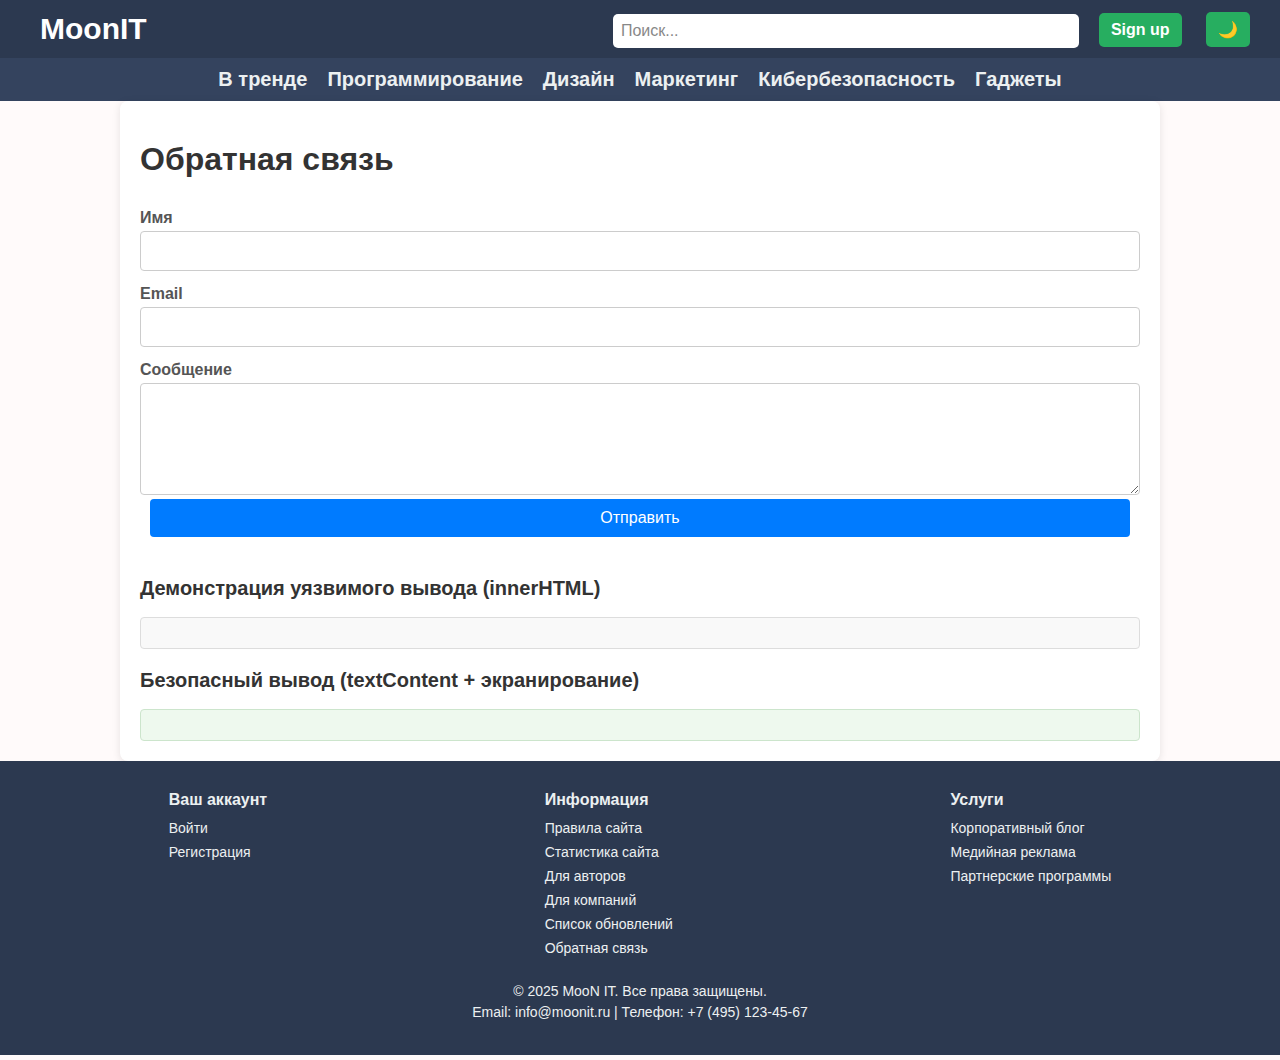
<file: pages/Feedback.html>
<!DOCTYPE html>
<html lang="ru">
<head>
  <meta charset="UTF-8" />
  <meta name="viewport" content="width=device-width, initial-scale=1" />
  <title>MooN IT - Сообщество для Айтишников</title>
  <link rel="stylesheet" href="../css/forum.css"/>
  <link id="theme-style" rel="stylesheet" href="../css/White_theme.css">
  <script src="../js/TC.js" defer></script>
<!--   <meta http-equiv="Content-Security-Policy" content="default-src 'self'; script-src 'self'; style-src 'self';"> -->
</head>
<body>

<header>
  <div id="logo">
    <a href="../Main.html">MoonIT</a>
  </div>
  <div id="header-right">
    <div id="search">
      <input type="text" placeholder="Поиск...">
    </div>
    <div class="auth-buttons">
      <button id="register-btn" class="icon-button">Sign up</button>
      <button onclick="toggleTheme()">🌙</button>
    </div>
  </div>
</header>

  <nav>
    <ul>
      <li><a href="../Main.html">В тренде</a></li>
      <li><a href="../Prog_page.html">Программирование</a></li>
      <li><a href="../Design_page.html">Дизайн</a>
      <li><a href="404.html">Маркетинг</a></li>
      <li><a href="404.html">Кибербезопасность</a></li>
      <li><a href="404.html">Гаджеты</a></li>
    </ul>
  </nav>


  <div class="container">
    <main>
      <h1>Обратная связь</h1>
      <form id="feedbackForm" novalidate>
        <label for="name">Имя</label>
        <input type="text" id="name" name="name" />
        <div id="nameError" class="error"></div>

        <label for="email">Email</label>
        <input type="email" id="email" name="email" />
        <div id="emailError" class="error"></div>

        <label for="message">Сообщение</label>
        <textarea id="message" name="message" rows="5"></textarea>
        <div id="messageError" class="error"></div>

        <button type="submit">Отправить</button>
        <div id="formSuccess" class="success"></div>
      </form>

      <!-- Место для демонстрации уязвимого вывода -->
      <h2>Демонстрация уязвимого вывода (innerHTML)</h2>
      <div id="submissionDemo"></div>

      <!-- Место для безопасного вывода через textContent -->
      <h2>Безопасный вывод (textContent + экранирование)</h2>
      <div id="secureDemo"></div>
    </main>
      <script src="../js/FS.js"></script>
  </div>

<footer>
    <div class="footer-top">
      <div class="footer-column">
        <h3>Ваш аккаунт</h3>
        <ul>
          <li><a href="404.html">Войти</a></li>
          <li><a href="404.html">Регистрация</a></li>
        </ul>
      </div>
      <div class="footer-column">
        <h3>Информация</h3>
        <ul>
          <li><a href="404.html">Правила сайта</a></li>
          <li><a href="diagrams.html">Статистика сайта</a></li>
          <li><a href="404.html">Для авторов</a></li>
          <li><a href="404.html">Для компаний</a></li>
          <li><a href="404.html">Список обновлений</a></li>
          <li><a href="Feedback.html">Обратная связь</a></li>
        </ul>
      </div>
      <div class="footer-column">
        <h3>Услуги</h3>
        <ul>
          <li><a href="404.html">Корпоративный блог</a></li>
          <li><a href="404.html">Медийная реклама</a></li>
          <li><a href="404.html">Партнерские программы</a></li>
        </ul>
      </div>
    </div>
    <div class="footer-bottom">
      <p>&copy; 2025 MooN IT. Все права защищены.</p>
      <p>Email: info@moonit.ru | Телефон: +7 (495) 123-45-67</p>
    
    </div>
</footer>



</body>
</html>
</file>
<file: css/forum.css>
.container{background:#fff;max-width:600px;margin:0 auto;padding:20px;border-radius:8px;box-shadow:0 2px 8px rgba(0,0,0,.1)}h1,h2{color:#333;margin-top:20px}h2{font-size:1.25rem}form{display:flex;flex-direction:column}label{margin-top:10px;font-weight:700;color:#555}input,textarea{padding:10px;font-size:1rem;margin-top:4px;border:1px solid #ccc;border-radius:4px;transition:border-color .2s}input:focus,textarea:focus{border-color:#007bff;outline:0}button{margin-top:15px;padding:12px;font-size:1rem;cursor:pointer;background:#007bff;color:#fff;border:none;border-radius:4px;transition:background .2s}button:hover{background:#0056b3}.error{color:#d00;font-size:.875rem;margin-top:4px}.success{color:#070;font-size:1rem;margin-top:20px}#secureDemo,#submissionDemo{margin-top:15px;padding:15px;border:1px solid #ddd;border-radius:4px;background:#f9f9f9;font-family:monospace;white-space:pre-wrap}#secureDemo{background:#eef9ee;border-color:#cce5cc}
</file>
<file: css/White_theme.css>
body{background-color:snow;color:#333;font-family:Arial,sans-serif;margin:0}
a{color:#3498db;text-decoration:none}
header{align-items:center;background-color:#2c3950;color:#ecf0f1;display:flex;justify-content:space-between;padding:10px 20px} #logo a{height:50px;margin:10px;padding:10px;color:white;font-weight:bold;font-size:30px;} #header-right{align-items:center;display:flex;gap:10px}#search input{background-color:#fff;border:none;border-radius:5px;color:#333;padding:8px;width:450px}#search input::placeholder{color:#888}.auth-buttons button{background-color:#27ae60;border:none;border-radius:5px;color:#fff;cursor:pointer;font-weight:700;padding:8px 12px;transition:background-color .3s}.auth-buttons button:hover{background-color:#2ecc71}
nav{background-color:#34435e;padding:10px 20px}nav ul{display:flex;font-size:20px;font-weight:700;gap:20px;justify-content:center;list-style:none;margin:0;padding:0}nav ul li a{color:#ecf0f1;font-weight:700}
.discussion-topics{margin:0 auto;max-width:700px;padding:0 20px}.topic-card{background-color:#fff;border-radius:8px;box-shadow:0 2px 5px rgba(0,0,0,.3);margin-bottom:15px;padding:15px}.topic-header{align-items:center;color:#777;display:flex;font-size:14px;justify-content:space-between;margin-bottom:5px}.post-user{color:#27ae60;font-weight:700}.post-date-time{white-space:nowrap}.topic-title{font-size:16px;font-weight:700;margin:5px 0}.topic-title a{color:#2980b9;text-decoration:none}.topic-title a:hover{text-decoration:underline}.topic-excerpt{color:#555;font-size:14px;margin-bottom:5px}.topic-stats{color:#999;font-size:14px;margin:5px 0}
.container{align-items:flex-start;display:flex;margin:0 auto;max-width:1000px;padding:20px}main{flex:1}aside{background-color:#fff;border-radius:8px;box-shadow:0 2px 5px rgba(0,0,0,.3);flex:0 0 300px;margin-bottom:15px;padding:20px}
.comments-section{margin-top:30px;max-width:750px;margin-left:auto;margin-right:auto;padding:15px}.comments-section h2{margin:0 0 15px;font-size:18px}.comment{background-color:#fff;border-radius:8px;box-shadow:0 2px 5px rgba(0,0,0,.4);padding:10px;margin-bottom:15px}.comment-author{font-weight:700;color:#27ae60}.comment-date{font-size:12px;color:#777;margin-bottom:5px}.comment-text{font-size:14px;color:#333}.comment-form{margin-top:20px;display:flex;flex-direction:column;gap:10px}.comment-form input[type=text],.comment-form textarea{padding:8px;border:1px solid #ddd;border-radius:5px;font-size:14px;resize:vertical;box-shadow:0 2px 5px rgba(0,0,0,.4)}.comment-form button{align-self:flex-start;padding:8px 16px;border:none;border-radius:5px;background-color:#27ae60;color:#fff;cursor:pointer;font-weight:700;transition:background-color .3s}.comment-form button:hover{background-color:#2ecc71}.topic-images{display:flex;flex-wrap:wrap;gap:10px;margin:20px 0}.topic-images img{max-width:100%;border-radius:8px;box-shadow:0 2px 5px rgba(0,0,0,.3)}.topic-video{margin:20px 0;text-align:center}.topic-video iframe{width:100%;max-width:560px;height:315px;border:none;border-radius:8px;box-shadow:0 2px 5px rgba(0,0,0,.1)}.topic-gallery table td img{max-width:150px;height:auto}.topic-gallery table{width:50%;table-layout:fixed}
footer{background-color:#2c3950;color:#ecf0f1;padding:30px 20px}.footer-top{display:flex;flex-wrap:wrap;gap:20px;justify-content:space-around;margin:0 auto 20px;max-width:1200px}.footer-column h3{font-size:16px;margin:0 0 10px}.footer-column ul{list-style:none;margin:0;padding:0}.footer-column li{margin-bottom:6px}.footer-column a{color:#ecf0f1;font-size:14px;text-decoration:none}.footer-bottom a:hover,.footer-column a:hover{text-decoration:underline}.footer-bottom{font-size:14px;text-align:center}.footer-bottom a{color:#fff;font-weight:700;text-decoration:none}.footer-bottom p{margin:5px 0}
.charts-container{align-items:center;display:flex;gap:30px;justify-content:center;padding:20px}.chart-wrapper{height:300px;width:300px}
@media only screen and (max-width:768px){#header-right,header{flex-direction:column}header{padding:10px 20px;text-align:center}#header-right{gap:5px}#search input{width:100%}nav ul{flex-direction:column;gap:10px;font-size:18px}.discussion-topics{padding:20px}.footer-top{align-items:center;flex-direction:column}}@media only screen and (max-width:480px){header{padding:10px}#search input{padding:6px;width:100%}nav ul li{font-size:16px}}
.topic-text{text-align:justify;line-height:1;padding:15px}.image-gallery{display:flex;flex-wrap:wrap;gap:5px;margin-top:15px}.image-gallery img{width:calc(50% - 5px);cursor:pointer;border-radius:6px;transition:transform .2s}.image-gallery img:hover{transform:scale(1.03)}
#toggleButton,button{padding:10px 20px;font-size:16px;cursor:pointer}.modal{position:fixed;display:none;top:0;left:0;width:100vw;height:100vh;background:rgba(0,0,0,.8);align-items:center;justify-content:center;z-index:9999}.modal__img{max-width:90%;max-height:90%}.modal__close{position:absolute;top:20px;right:30px;font-size:2rem;color:#fff;cursor:pointer}#toggleButton{border:none;border-radius:4px;background-color:#2978b5;color:#fff;transition:background-color .2s}#toggleButton:hover{background-color:#2563eb}#textBox{margin-bottom:20px;font-size:18px;font-weight:700}button{margin:0 10px}



.mini-card {
  display: flex;
  background-color: white;
  border-radius: 10px;
  padding: 10px;
  margin-bottom: 15px;
  color: #ffffff;
  box-shadow: 0 2px 8px rgba(0, 0, 0, 0.3);
  transition: background-color 0.3s ease;
}

.mini-card-img {
  width: 60px;
  height: 60px;
  border-radius: 8px;
  object-fit: cover;
  margin-right: 10px;
}

.mini-card-content {
  flex: 1;
}

.mini-card-title {
  font-weight: bold;
  color: #4da8ff;
  text-decoration: none;
  display: block;
  margin-bottom: 5px;
  font-size: 0.95rem;
}

.mini-card-title:hover {
  text-decoration: underline;
}

.mini-card-text {
  font-size: 0.85rem;
  color: #555;
  margin: 0;
}
</file>
